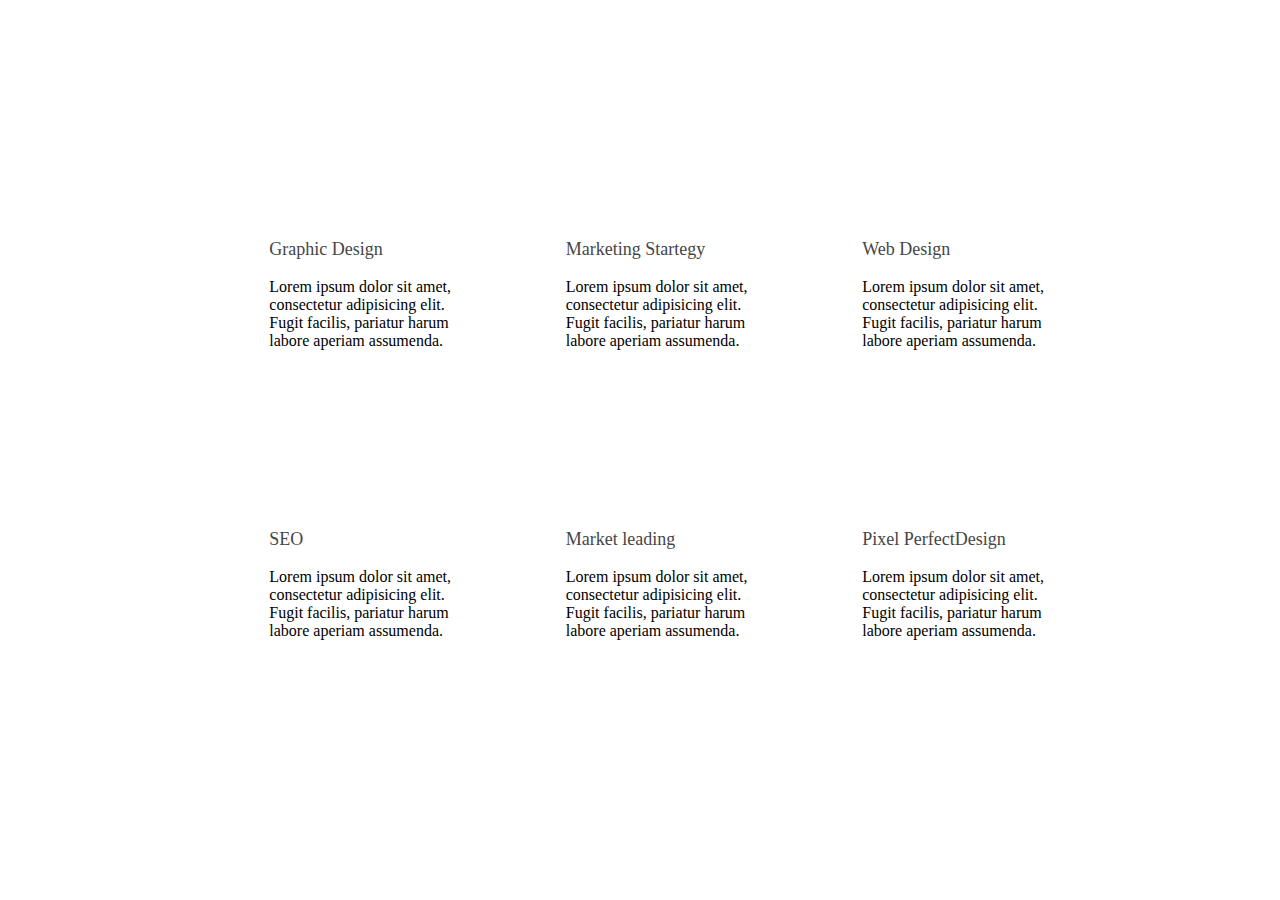
<file: index.HTML>
<html>
  <head>
    <title>test</title>
    <link rel="stylesheet" href="assets/main.css" />
    <link
      rel="stylesheet"
      href="https://cdnjs.cloudflare.com/ajax/libs/font-awesome/6.5.1/css/all.min.css"
      integrity="sha512-DTOQO9RWCH3ppGqcWaEA1BIZOC6xxalwEsw9c2QQeAIftl+Vegovlnee1c9QX4TctnWMn13TZye+giMm8e2LwA=="
      crossorigin="anonymous"
      referrerpolicy="no-referrer"
    />
  </head>
  <body>
    <div class="container">
      <div class="work-wrap">
        <div class="work-item icon1">
          <div class="icon1">
            <i class="fa-solid fa-pen-ruler"></i>
          </div>
          <h5 class="title">Graphic Design</h5>
          <div class="Lorem">
            <p>
              Lorem ipsum dolor sit amet, consectetur adipisicing elit. Fugit
              facilis, pariatur harum labore aperiam assumenda.
            </p>
          </div>
        </div>
        <div class="work-item icon2">
          <div>
            <i class="fa-regular fa-lightbulb"></i>
          </div>
          <h5 class="title">Marketing Startegy</h5>
          <div class="Lorem">
            <p>
              Lorem ipsum dolor sit amet, consectetur adipisicing elit. Fugit
              facilis, pariatur harum labore aperiam assumenda.
            </p>
          </div>
        </div>
        <div class="work-item icon3">
          <div>
            <i class="fa-solid fa-laptop"></i>
          </div>
          <h5 class="title">Web Design</h5>
          <div class="Lorem">
            <p>
              Lorem ipsum dolor sit amet, consectetur adipisicing elit. Fugit
              facilis, pariatur harum labore aperiam assumenda.
            </p>
          </div>
        </div>

        <div class="work-item icon4">
          <div>
            <i class="fa-solid fa-magnifying-glass"></i>
          </div>
          <h5 class="title">SEO</h5>
          <div class="Lorem">
            <p>
              Lorem ipsum dolor sit amet, consectetur adipisicing elit. Fugit
              facilis, pariatur harum labore aperiam assumenda.
            </p>
            <h3></h3>
          </div>
        </div>
        <div class="work-item icon5">
          <div>
            <i class="fa-solid fa-chart-line"></i>
          </div>
          <h5 class="title">Market leading</h5>
          <div class="Lorem">
            <p>
              Lorem ipsum dolor sit amet, consectetur adipisicing elit. Fugit
              facilis, pariatur harum labore aperiam assumenda.
            </p>
          </div>
        </div>
        <div class="work-item icon6">
          <div>
            <i class="fa-regular fa-flag"></i>
          </div>
          <h5 class="title">Pixel PerfectDesign</h5>
          <div class="Lorem">
            <p>
              Lorem ipsum dolor sit amet, consectetur adipisicing elit. Fugit
              facilis, pariatur harum labore aperiam assumenda.
            </p>
          </div>
        </div>
      </div>
    </div>
  </body>
</html>
</file>
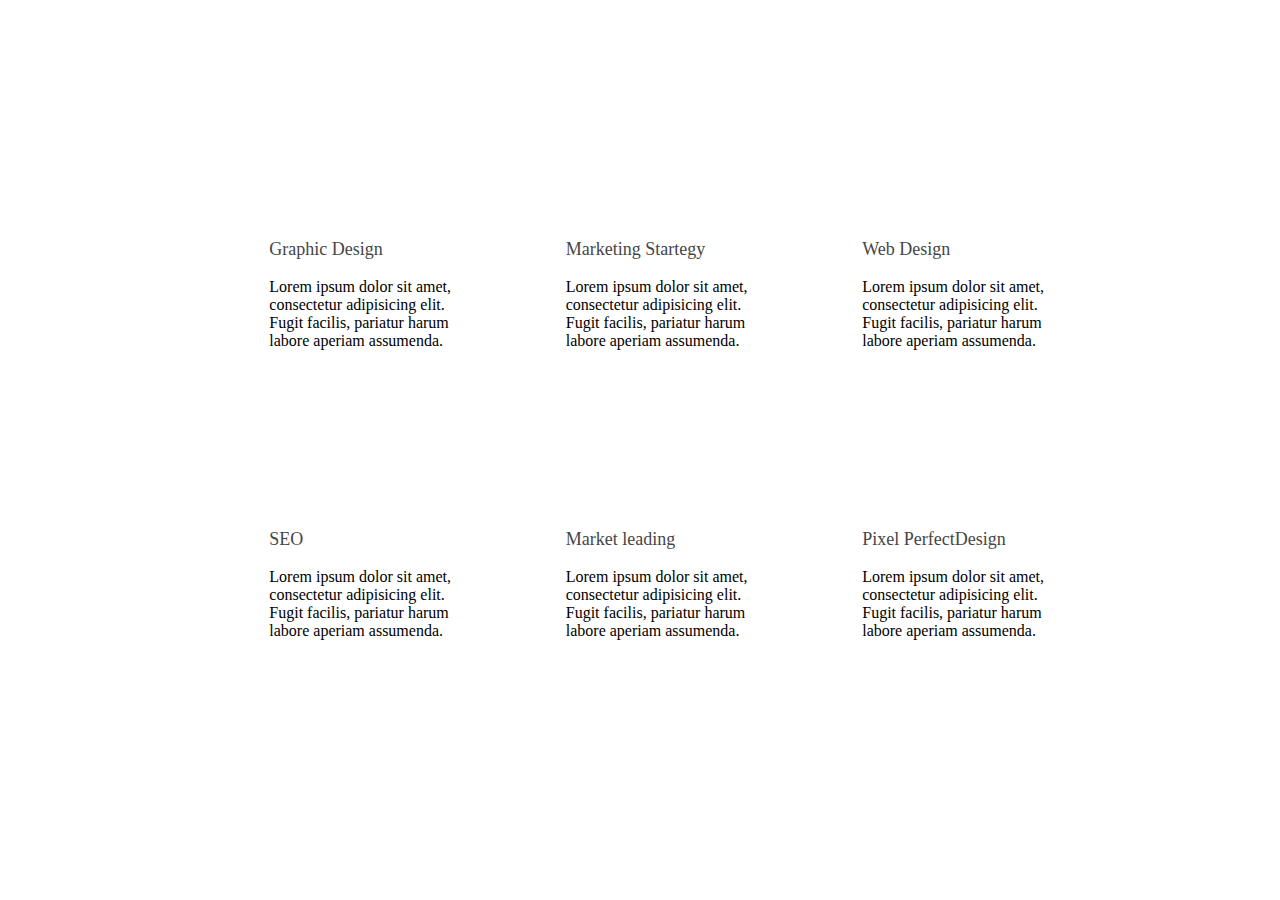
<file: Table.HTML>
<html>
  <head>
    <link rel="stylesheet" href="assets/main.css" />
    <link
      rel="stylesheet"
      href="https://cdnjs.cloudflare.com/ajax/libs/font-awesome/6.5.1/css/all.min.css"
      integrity="sha512-DTOQO9RWCH3ppGqcWaEA1BIZOC6xxalwEsw9c2QQeAIftl+Vegovlnee1c9QX4TctnWMn13TZye+giMm8e2LwA=="
      crossorigin="anonymous"
      referrerpolicy="no-referrer"
    />
  </head>
  <body>
    <div class="container">
      <div class="work-wrap">
        <div class="work-item icon1">
          <div class="icon1">
            <i class="fa-solid fa-pen-ruler"></i>
          </div>
          <h5 class="title">Graphic Design</h5>
          <div class="Lorem">
            <p>
              Lorem ipsum dolor sit amet, consectetur adipisicing elit. Fugit
              facilis, pariatur harum labore aperiam assumenda.
            </p>
          </div>
        </div>
        <div class="work-item icon2">
          <div>
            <i class="fa-regular fa-lightbulb"></i>
          </div>
          <h5 class="title">Marketing Startegy</h5>
          <div class="Lorem">
            <p>
              Lorem ipsum dolor sit amet, consectetur adipisicing elit. Fugit
              facilis, pariatur harum labore aperiam assumenda.
            </p>
          </div>
        </div>
        <div class="work-item icon3">
          <div>
            <i class="fa-solid fa-laptop"></i>
          </div>
          <h5 class="title">Web Design</h5>
          <div class="Lorem">
            <p>
              Lorem ipsum dolor sit amet, consectetur adipisicing elit. Fugit
              facilis, pariatur harum labore aperiam assumenda.
            </p>
          </div>
        </div>

        <div class="work-item icon4">
          <div>
            <i class="fa-solid fa-magnifying-glass"></i>
          </div>
          <h5 class="title">SEO</h5>
          <div class="Lorem">
            <p>
              Lorem ipsum dolor sit amet, consectetur adipisicing elit. Fugit
              facilis, pariatur harum labore aperiam assumenda.
            </p>
            <h3></h3>
          </div>
        </div>
        <div class="work-item icon5">
          <div>
            <i class="fa-solid fa-chart-line"></i>
          </div>
          <h5 class="title">Market leading</h5>
          <div class="Lorem">
            <p>
              Lorem ipsum dolor sit amet, consectetur adipisicing elit. Fugit
              facilis, pariatur harum labore aperiam assumenda.
            </p>
          </div>
        </div>
        <div class="work-item icon6">
          <div>
            <i class="fa-regular fa-flag"></i>
          </div>
          <h5 class="title">Pixel PerfectDesign</h5>
          <div class="Lorem">
            <p>
              Lorem ipsum dolor sit amet, consectetur adipisicing elit. Fugit
              facilis, pariatur harum labore aperiam assumenda.
            </p>
          </div>
        </div>
      </div>
    </div>
  </body>
</html>
</file>
<file: assets/main.css>
* {
  margin: 0%;
}
.work-wrap {
  overflow: hidden;
  display: inline-block;
  margin-bottom: 220px;
  text-align: center;
  padding-top: 150px;
  margin: auto;
  border: black;
  margin-left: 10%;
  flex-wrap: wrap;
}

h5.title {
  margin-bottom: 20px;
  text-align: left;
  font: 18px/18px robotobold;
  color: #464646;
  width: 100%;
}

.work-item {
  display: inline-block;
  width: 24%;
  padding: 90px 8px;
  text-align: left;
  margin: auto;
  flex-wrap: wrap;
  font-size: medium;
}
.Lorem {
  display: inline-block;
  width: 70%;
  font-size: large;
  text-align: left;
  margin: auto;
  flex-wrap: wrap;
  font-size: medium;
}

fa-solid fa-chart-line {
  padding-bottom: 10%;
}
</file>
